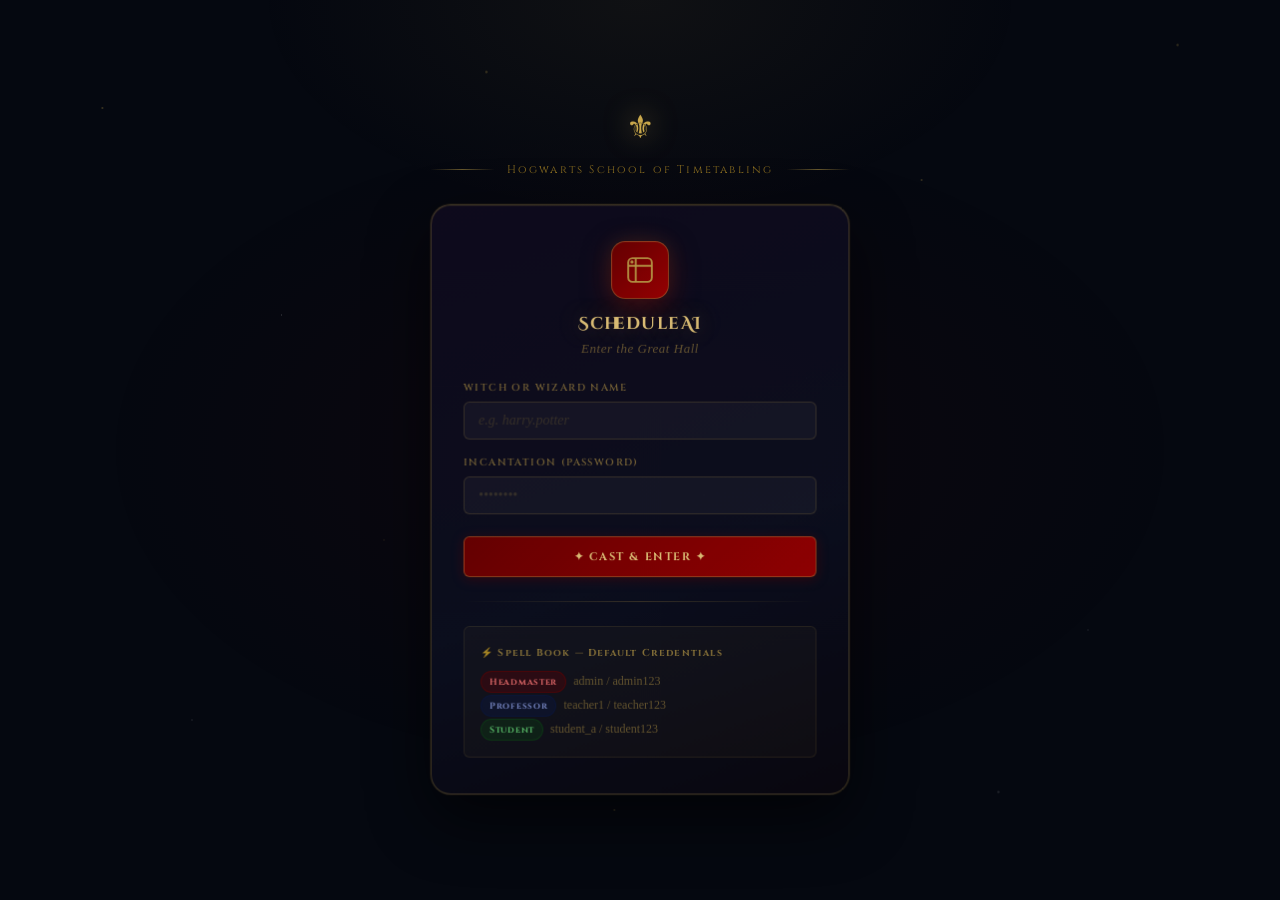
<file: index.html>
<!doctype html>
<html lang="en">
<head>
  <meta charset="utf-8">
  <meta name="viewport" content="width=device-width, initial-scale=1">
  <meta http-equiv="refresh" content="0; url=login.html">
  <title>ScheduleAI</title>
</head>
<body>
  <p>Opening <a href="login.html">ScheduleAI</a>...</p>
</body>
</html>
</file>
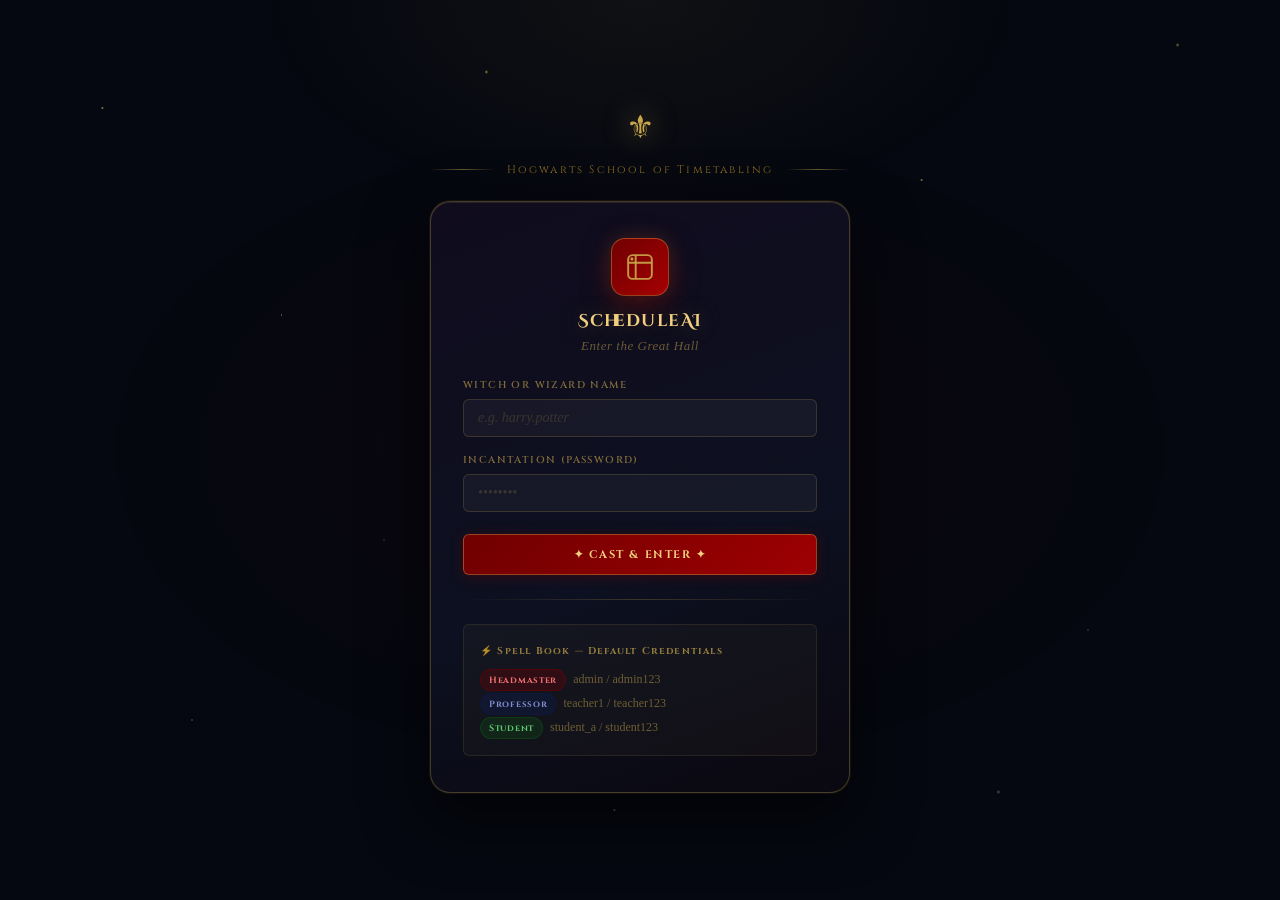
<file: login.html>
<!DOCTYPE html>
<html lang="en">
<head>
  <meta charset="UTF-8" />
  <meta name="viewport" content="width=device-width, initial-scale=1.0" />
  <title>Enter the Great Hall — ScheduleAI</title>
  <link rel="icon" href="assets/favicon.svg" type="image/svg+xml" />
  <link href="https://fonts.googleapis.com/css2?family=Cinzel:wght@400;600;700&family=Cinzel+Decorative:wght@700&family=IM+Fell+English:ital@0;1&display=swap" rel="stylesheet" />
  <style>
    *,*::before,*::after{box-sizing:border-box;margin:0;padding:0}
    :root{
      --gold:#c9a84c; --gold-light:#f0d080; --gold-dim:#8a6d20;
      --crimson:#740001; --navy:#0e1a40; --parchment:#f5e9c8;
      --smoke:rgba(201,168,76,.12); --danger:#c0392b;
      --radius:10px; --radius-sm:6px;
    }

    /* ── Starfield background ── */
    body {
      font-family: 'Cinzel', serif;
      background: #050810;
      min-height: 100vh;
      display: flex; align-items: center; justify-content: center;
      padding: 20px;
      overflow: hidden;
      position: relative;
    }

    /* Animated stars */
    body::before {
      content: '';
      position: fixed; inset: 0; z-index: 0; pointer-events: none;
      background-image:
        radial-gradient(1.5px 1.5px at  8%  12%, rgba(201,168,76,.9) 0%, transparent 100%),
        radial-gradient(1px 1px   at 22%  35%, rgba(255,255,255,.6) 0%, transparent 100%),
        radial-gradient(2px 2px   at 38%   8%, rgba(201,168,76,.7) 0%, transparent 100%),
        radial-gradient(1px 1px   at 55%  55%, rgba(255,255,255,.5) 0%, transparent 100%),
        radial-gradient(1.5px 1.5px at 72%  20%, rgba(201,168,76,.8) 0%, transparent 100%),
        radial-gradient(1px 1px   at 85%  70%, rgba(255,255,255,.4) 0%, transparent 100%),
        radial-gradient(2px 2px   at 92%   5%, rgba(201,168,76,.6) 0%, transparent 100%),
        radial-gradient(1px 1px   at 15%  80%, rgba(255,255,255,.5) 0%, transparent 100%),
        radial-gradient(1.5px 1.5px at 48%  90%, rgba(201,168,76,.7) 0%, transparent 100%),
        radial-gradient(1px 1px   at 63%  42%, rgba(255,255,255,.4) 0%, transparent 100%),
        radial-gradient(1px 1px   at 30%  60%, rgba(201,168,76,.5) 0%, transparent 100%),
        radial-gradient(2px 2px   at 78%  88%, rgba(255,255,255,.3) 0%, transparent 100%);
      animation: starsTwinkle 6s ease-in-out infinite alternate;
    }
    @keyframes starsTwinkle { from { opacity: .4 } to { opacity: 1 } }

    /* Radial glow at center */
    body::after {
      content: '';
      position: fixed; inset: 0; z-index: 0; pointer-events: none;
      background:
        radial-gradient(ellipse 70% 60% at 50% 50%, rgba(116,0,1,.08) 0%, transparent 60%),
        radial-gradient(ellipse 50% 40% at 50% 0%,  rgba(201,168,76,.06) 0%, transparent 60%);
    }

    .login-wrap { width:100%; max-width:420px; position: relative; z-index: 1; }

    /* Decorative top crest */
    .hp-crest {
      text-align: center;
      margin-bottom: 12px;
      font-size: 32px;
      animation: crestFloat 4s ease-in-out infinite;
      filter: drop-shadow(0 0 14px rgba(201,168,76,.7));
      color: var(--gold);
    }
    @keyframes crestFloat {
      0%, 100% { transform: translateY(0); }
      50%       { transform: translateY(-6px); }
    }

    /* Decorative rule */
    .hp-rule {
      display: flex; align-items: center; gap: 12px;
      margin-bottom: 24px;
      color: var(--gold-dim);
      font-size: 11px; letter-spacing: .2em;
    }
    .hp-rule::before, .hp-rule::after {
      content: ''; flex: 1;
      height: 1px;
      background: linear-gradient(90deg, transparent, rgba(201,168,76,.5), transparent);
    }

    .login-card {
      background: linear-gradient(160deg, #100c1e 0%, #0d1020 60%, #0a0810 100%);
      border: 1px solid rgba(201,168,76,.3);
      border-radius: 20px;
      padding: 36px 32px;
      box-shadow:
        0 0 0 1px rgba(201,168,76,.08),
        0 24px 64px rgba(0,0,0,.7),
        inset 0 1px 0 rgba(201,168,76,.12);
      animation: cardIn .5s cubic-bezier(.16,1,.3,1) both;
      position: relative; overflow: hidden;
    }
    /* Inner shimmer */
    .login-card::before {
      content: '';
      position: absolute; top: 0; left: -60%; width: 40%; height: 100%;
      background: linear-gradient(105deg, transparent, rgba(201,168,76,.04), transparent);
      animation: shimmerSlide 5s ease-in-out infinite;
    }
    @keyframes shimmerSlide { 0% { left: -60% } 100% { left: 160% } }

    @keyframes cardIn { from{opacity:0;transform:translateY(24px) scale(.97)} to{opacity:1;transform:none} }

    .logo { text-align:center; margin-bottom:24px; }
    .logo-icon {
      width: 58px; height: 58px;
      background: linear-gradient(135deg, #700001, #a50002);
      border-radius: 14px;
      display: inline-flex; align-items: center; justify-content: center;
      margin-bottom: 14px;
      border: 1.5px solid rgba(201,168,76,.4);
      box-shadow: 0 8px 28px rgba(116,0,1,.5), 0 0 20px rgba(201,168,76,.15);
    }
    .logo-icon svg { width:28px; height:28px; }
    .logo h1 {
      font-family: 'Cinzel Decorative', serif;
      font-size: 17px; font-weight: 700;
      color: var(--gold-light);
      letter-spacing: .08em;
      text-shadow: 0 0 24px rgba(201,168,76,.4);
      line-height: 1.3;
    }
    .logo p {
      font-family: 'IM Fell English', serif;
      font-style: italic;
      font-size: 13px; color: rgba(201,168,76,.5); margin-top:6px;
      letter-spacing: .04em;
    }

    .form-group { margin-bottom: 16px; }
    .form-group label {
      display: block; font-size: 10px; font-weight: 600;
      color: rgba(201,168,76,.6); margin-bottom: 7px;
      letter-spacing: .14em; text-transform: uppercase;
    }
    .form-control {
      width: 100%; padding: 10px 14px;
      background: rgba(255,255,255,.04);
      border: 1.5px solid rgba(201,168,76,.2);
      border-radius: var(--radius-sm);
      color: var(--parchment);
      font-family: 'IM Fell English', serif;
      font-size: 14px;
      transition: border-color .2s, box-shadow .2s;
    }
    .form-control:focus {
      outline: none;
      border-color: rgba(201,168,76,.6);
      box-shadow: 0 0 0 3px rgba(201,168,76,.1), 0 0 16px rgba(201,168,76,.1);
    }
    .form-control::placeholder { color: rgba(201,168,76,.2); font-style: italic; }

    .btn-login {
      width: 100%; padding: 12px; margin-top: 6px;
      background: linear-gradient(135deg, #700001, #9e0002);
      color: var(--gold-light);
      border: 1px solid rgba(201,168,76,.4);
      border-radius: var(--radius-sm);
      font-family: 'Cinzel', serif;
      font-size: 11px; font-weight: 700;
      letter-spacing: .14em; text-transform: uppercase;
      cursor: pointer;
      box-shadow: 0 2px 12px rgba(116,0,1,.4);
      transition: all .25s ease;
      position: relative; overflow: hidden;
    }
    .btn-login::after {
      content: '';
      position: absolute; inset: 0;
      background: linear-gradient(105deg, transparent 30%, rgba(201,168,76,.12) 50%, transparent 70%);
      transform: translateX(-100%);
      transition: transform .6s ease;
    }
    .btn-login:hover { background: linear-gradient(135deg, #900002, #c00003); box-shadow: 0 4px 20px rgba(116,0,1,.55), 0 0 12px rgba(201,168,76,.2); }
    .btn-login:hover::after { transform: translateX(100%); }
    .btn-login:active { transform: scale(.98); }
    .btn-login:disabled { opacity: .5; cursor: not-allowed; transform: none; }

    .error-msg {
      background: rgba(192,57,43,.12);
      border: 1px solid rgba(192,57,43,.3);
      border-left: 3px solid var(--danger);
      color: #e07070;
      padding: 10px 14px; border-radius: var(--radius-sm);
      font-family: 'IM Fell English', serif;
      font-size: 13px; margin-bottom: 16px;
      display: none; animation: fadeIn .2s ease;
    }
    @keyframes fadeIn { from{opacity:0} to{opacity:1} }
    .error-msg.show { display: flex; align-items: center; gap: 8px; }

    .divider {
      height: 1px;
      background: linear-gradient(90deg, transparent, rgba(201,168,76,.25), transparent);
      margin: 24px 0;
    }

    .hint {
      padding: 16px;
      background: rgba(201,168,76,.04);
      border: 1px solid rgba(201,168,76,.12);
      border-radius: var(--radius-sm);
      font-family: 'IM Fell English', serif;
      font-size: 12px; color: rgba(201,168,76,.5); line-height: 2;
    }
    .hint strong {
      display: block;
      font-family: 'Cinzel', serif;
      font-size: 10px; letter-spacing: .12em;
      color: rgba(201,168,76,.7); margin-bottom: 6px;
    }
    .role-tag {
      display: inline-flex; align-items: center;
      padding: 1px 8px; border-radius: 20px;
      font-family: 'Cinzel', serif;
      font-size: 9px; font-weight: 700; letter-spacing: .08em;
      margin-right: 4px;
    }
    .r-admin   { background: rgba(116,0,1,.3);    color: #f07070; border: 1px solid rgba(116,0,1,.5); }
    .r-teacher { background: rgba(14,26,64,.5);   color: #8090d0; border: 1px solid rgba(14,26,64,.8); }
    .r-student { background: rgba(15,80,25,.3);   color: #60c870; border: 1px solid rgba(15,80,25,.5); }
  </style>
</head>
<body>
  <div class="login-wrap">
    <div class="hp-crest">⚜</div>
    <div class="hp-rule">Hogwarts School of Timetabling</div>
    <div class="login-card">
      <div class="logo">
        <div class="logo-icon">
          <svg viewBox="0 0 26 26" fill="none" stroke="rgba(201,168,76,.9)" stroke-width="1.8">
            <rect x="2" y="2" width="22" height="22" rx="4"/>
            <line x1="2" y1="9" x2="24" y2="9"/>
            <line x1="9" y1="2" x2="9" y2="24"/>
            <circle cx="5.5" cy="5.5" r="1.5" fill="rgba(201,168,76,.9)" stroke="none"/>
          </svg>
        </div>
        <h1>ScheduleAI</h1>
        <p>Enter the Great Hall</p>
      </div>

      <div class="error-msg" id="errorMsg">
        <svg width="14" height="14" fill="none" stroke="currentColor" stroke-width="2" viewBox="0 0 24 24"><circle cx="12" cy="12" r="10"/><line x1="12" y1="8" x2="12" y2="12"/><line x1="12" y1="16" x2="12.01" y2="16"/></svg>
        <span id="errorText"></span>
      </div>

      <form id="loginForm" autocomplete="on">
        <div class="form-group">
          <label for="username">Witch or Wizard Name</label>
          <input class="form-control" id="username" type="text" placeholder="e.g. harry.potter" autocomplete="username" required />
        </div>
        <div class="form-group">
          <label for="password">Incantation (Password)</label>
          <input class="form-control" id="password" type="password" placeholder="••••••••" autocomplete="current-password" required />
        </div>
        <button class="btn-login" type="submit" id="btnLogin">✦ Cast & Enter ✦</button>
      </form>

      <div class="divider"></div>

      <div class="hint">
        <strong>⚡ Spell Book — Default Credentials</strong>
        <span class="role-tag r-admin">Headmaster</span> admin / admin123<br>
        <span class="role-tag r-teacher">Professor</span> teacher1 / teacher123<br>
        <span class="role-tag r-student">Student</span> student_a / student123
      </div>
    </div>
  </div>

  <script src="js/api.js?v=static-demo-2"></script>
  <script>
    (function(){
      const user = API.getUser(), token = API.getToken();
      if(user && token){
        const p = {admin:'admin.html',teacher:'teacher.html',student:'student.html'};
        window.location.href = p[user.role] || 'login.html';
      }
    })();

    const form = document.getElementById('loginForm');
    const errMsg = document.getElementById('errorMsg');
    const errText = document.getElementById('errorText');
    const btn = document.getElementById('btnLogin');

    form.addEventListener('submit', async e => {
      e.preventDefault();
      const username = document.getElementById('username').value.trim();
      const password = document.getElementById('password').value;
      if(!username || !password) return;

      btn.disabled = true;
      btn.textContent = 'Signing in…';
      errMsg.classList.remove('show');

      try{
        // API.login() is offline-safe — tries server, falls back to mock users
        const user = await API.login(username, password);
        const p = {admin:'admin.html',teacher:'teacher.html',student:'student.html'};
        window.location.href = p[user.role] || 'login.html';
      } catch(err){
        errText.textContent = err.message || 'Invalid credentials';
        errMsg.classList.add('show');
        btn.disabled = false;
        btn.textContent = 'Sign In';
        document.getElementById('password').value = '';
        document.getElementById('password').focus();
      }
    });
  </script>
</body>
</html>
</file>
